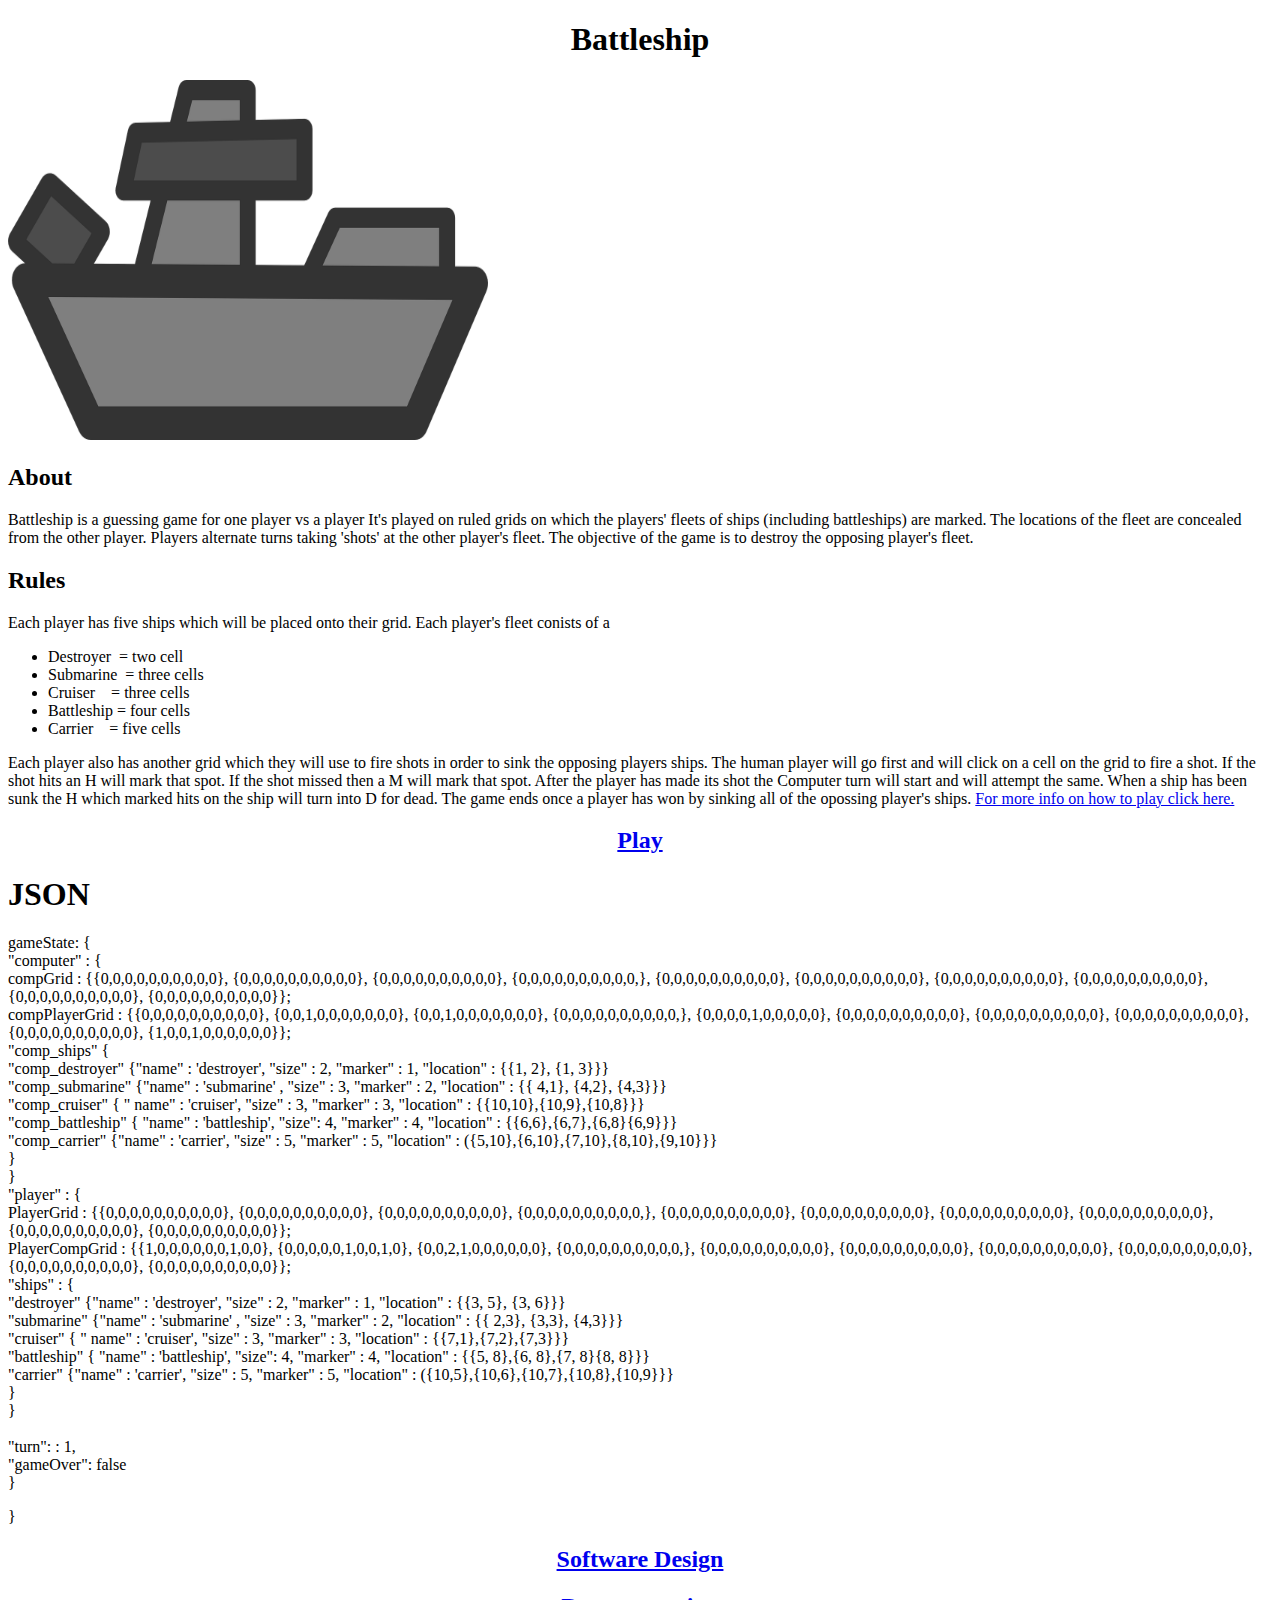
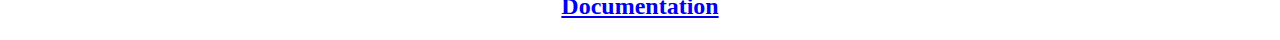
<file: index.html>
<!DOCTYPE html>
<html>

<head>
<script src="js/ajax.js"></script>
<link rel="cs/stylesheet" type="text/css" href="stylesheet.css">
<title>Battleship</title>
</head>

<body>
<center><h1>Battleship</h1></center>
<img class="imagec" src="img/battleship-27642_1280.png" alt="Battleship" height="360" width="480">

<h2>About</h2>
<p> Battleship is a guessing game for one player vs a player It's played on ruled grids on which the players' fleets of ships (including battleships) are marked. The locations of the fleet are concealed from the other player. Players alternate turns taking 'shots' at the other player's fleet. The objective of the game is to destroy the opposing player's fleet.

<h2>Rules</h2>
<p>Each player has five ships which will be placed onto their grid. 
Each player's fleet conists of a 
<ul>
	<li>Destroyer &nbsp= two cell
	<li>Submarine &nbsp= three cells
	<li>Cruiser &nbsp&nbsp&nbsp= three cells
	<li>Battleship = four cells
	<li>Carrier &nbsp&nbsp&nbsp= five cells
</ul>
<p>Each player also has another grid which they will use to fire shots in order to sink the opposing players ships. The human player will go first and will click on a cell on the grid to fire a shot. If the shot hits an H will mark that spot. If the shot missed then a M will mark that spot. After the player has made its shot the Computer turn will start and will attempt the same. When a ship has been sunk the H which marked hits on the ship will turn into D for dead. The game ends once a player has won by sinking all of the opossing player's ships.
<a href="http://howdoyouplayit.com/battleship-board-game-rules-play" target="_blank">For more info on how to play click here.</a> </p>
<!--
<center>Name: <input type="text" id="name2Txt" />
Password: <input type="password" id="pass2Txt"/><br>
<button id="loadBtn" onclick="LoadSyncPost()">Log in</button>
<div id="data4Div">
Message will show here
-->
<center><h2><a href="gamegrid.html" target="_blank">Play</a></h2></center>
</div></center>
<h1>JSON</h1>
<p>gameState: {<br /> "computer" : {<br /> compGrid : {{0,0,0,0,0,0,0,0,0,0}, {0,0,0,0,0,0,0,0,0,0}, {0,0,0,0,0,0,0,0,0,0}, {0,0,0,0,0,0,0,0,0,0,}, {0,0,0,0,0,0,0,0,0,0}, {0,0,0,0,0,0,0,0,0,0}, {0,0,0,0,0,0,0,0,0,0}, {0,0,0,0,0,0,0,0,0,0}, {0,0,0,0,0,0,0,0,0,0}, {0,0,0,0,0,0,0,0,0,0}};<br /> compPlayerGrid : {{0,0,0,0,0,0,0,0,0,0}, {0,0,1,0,0,0,0,0,0,0}, {0,0,1,0,0,0,0,0,0,0}, {0,0,0,0,0,0,0,0,0,0,}, {0,0,0,0,1,0,0,0,0,0}, {0,0,0,0,0,0,0,0,0,0}, {0,0,0,0,0,0,0,0,0,0}, {0,0,0,0,0,0,0,0,0,0}, {0,0,0,0,0,0,0,0,0,0}, {1,0,0,1,0,0,0,0,0,0}};<br /> "comp_ships" {<br /> "comp_destroyer" {"name" : 'destroyer', "size" : 2, "marker" : 1, "location" : {{1, 2}, {1, 3}}}<br /> "comp_submarine" {"name" : 'submarine' , "size" : 3, "marker" : 2, "location" : {{ 4,1}, {4,2}, {4,3}}}<br /> "comp_cruiser" { " name" : 'cruiser', "size" : 3, "marker" : 3, "location" : {{10,10},{10,9},{10,8}}}<br /> "comp_battleship" { "name" : 'battleship', "size": 4, "marker" : 4, "location" : {{6,6},{6,7},{6,8}{6,9}}}<br /> "comp_carrier" {"name" : 'carrier', "size" : 5, "marker" : 5, "location" : ({5,10},{6,10},{7,10},{8,10},{9,10}}}<br /> }<br /> }<br /> "player" : {<br /> PlayerGrid : {{0,0,0,0,0,0,0,0,0,0}, {0,0,0,0,0,0,0,0,0,0}, {0,0,0,0,0,0,0,0,0,0}, {0,0,0,0,0,0,0,0,0,0,}, {0,0,0,0,0,0,0,0,0,0}, {0,0,0,0,0,0,0,0,0,0}, {0,0,0,0,0,0,0,0,0,0}, {0,0,0,0,0,0,0,0,0,0}, {0,0,0,0,0,0,0,0,0,0}, {0,0,0,0,0,0,0,0,0,0}};<br /> PlayerCompGrid : {{1,0,0,0,0,0,0,1,0,0}, {0,0,0,0,0,1,0,0,1,0}, {0,0,2,1,0,0,0,0,0,0}, {0,0,0,0,0,0,0,0,0,0,}, {0,0,0,0,0,0,0,0,0,0}, {0,0,0,0,0,0,0,0,0,0}, {0,0,0,0,0,0,0,0,0,0}, {0,0,0,0,0,0,0,0,0,0}, {0,0,0,0,0,0,0,0,0,0}, {0,0,0,0,0,0,0,0,0,0}};<br /> "ships" : {<br /> "destroyer" {"name" : 'destroyer', "size" : 2, "marker" : 1, "location" : {{3, 5}, {3, 6}}}<br /> "submarine" {"name" : 'submarine' , "size" : 3, "marker" : 2, "location" : {{ 2,3}, {3,3}, {4,3}}}<br /> "cruiser" { " name" : 'cruiser', "size" : 3, "marker" : 3, "location" : {{7,1},{7,2},{7,3}}}<br /> "battleship" { "name" : 'battleship', "size": 4, "marker" : 4, "location" : {{5, 8},{6, 8},{7, 8}{8, 8}}}<br /> "carrier" {"name" : 'carrier', "size" : 5, "marker" : 5, "location" : ({10,5},{10,6},{10,7},{10,8},{10,9}}}<br /> }<br /> }<br /> <br /> "turn": : 1,<br /> "gameOver": false<br />}</p>
<p>}</p>

<center><h2><a href="SoftwareDesign.html" target="_blank">Software Design</a></h2></center>
<center><h2><a href="documentation.html" target="_blank">Documentation</a></h2></center>

</body>

</html>
</file>
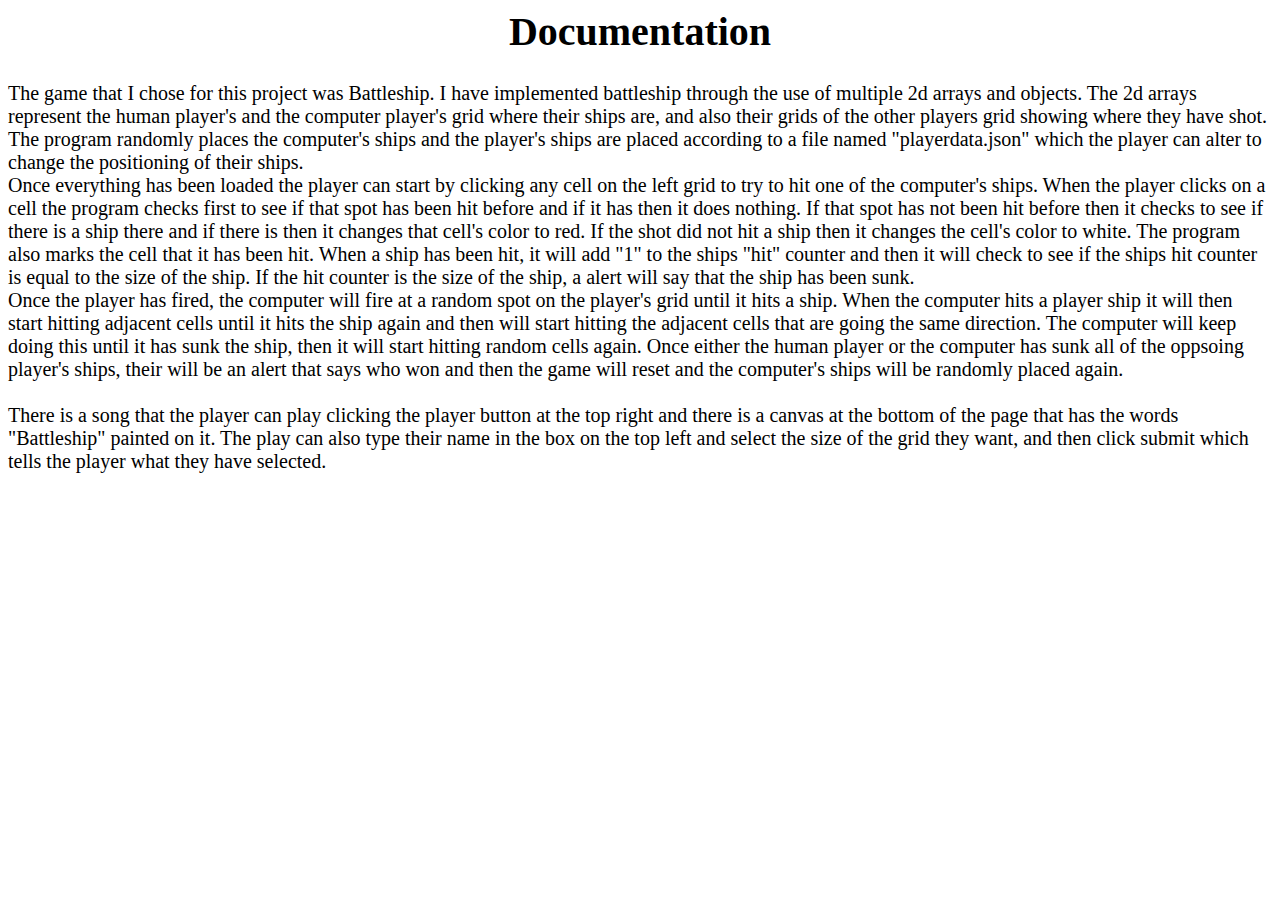
<file: documentation.html>
<html>
<head>
<style>
body {
	
	font-size: 20px;
}
</style>
<title>Documentation</title>
</head>
<body>
<h1><center>Documentation</center></h1>
The game that I chose for this project was Battleship. I have implemented battleship through the use of multiple 2d arrays and objects. The 2d arrays
represent the human player's and the computer player's grid where their ships are, and also their grids of the other players grid showing where they have shot.
The program randomly places the computer's ships and the player's ships are placed according to a file named "playerdata.json" which the player can alter to change
the positioning of their ships. <br>
Once everything has been loaded the player can start by clicking any cell on the left grid to try to hit one of the computer's ships. When the player clicks on a cell 
the program checks first to see if that spot has been hit before and if it has then it does nothing. If that spot has not been hit before then it checks to see if there is a 
ship there and if there is then it changes that cell's color to red. If the shot did not hit a ship then it changes the cell's color to white. The program also marks the cell that
it has been hit. When a ship has been hit, it will add "1" to the ships "hit" counter and then it will check to see if the ships hit counter is equal to the size of the ship. If the 
hit counter is the size of the ship, a alert will say that the ship has been sunk. <br>
Once the player has fired, the computer will fire at a random spot on the player's grid until it hits a ship. When the computer hits a player ship it will then start hitting adjacent cells until 
it hits the ship again and then will start hitting the adjacent cells that are going the same direction. The computer will keep doing this until it has sunk the ship, 
then it will start hitting random cells again. Once either the human player or the computer has sunk all of the oppsoing player's ships, their will be an alert 
that says who won and then the game will reset and the computer's ships will be randomly placed again. <br><br>
There is a song that the player can play clicking the player button at the top right and there is a canvas at the bottom of the page that has the words "Battleship"
painted on it. The play can also type their name in the box on the top left and select the size of the grid they want, and then click submit which tells the player what they have 
selected.

</body>
</html>
</file>
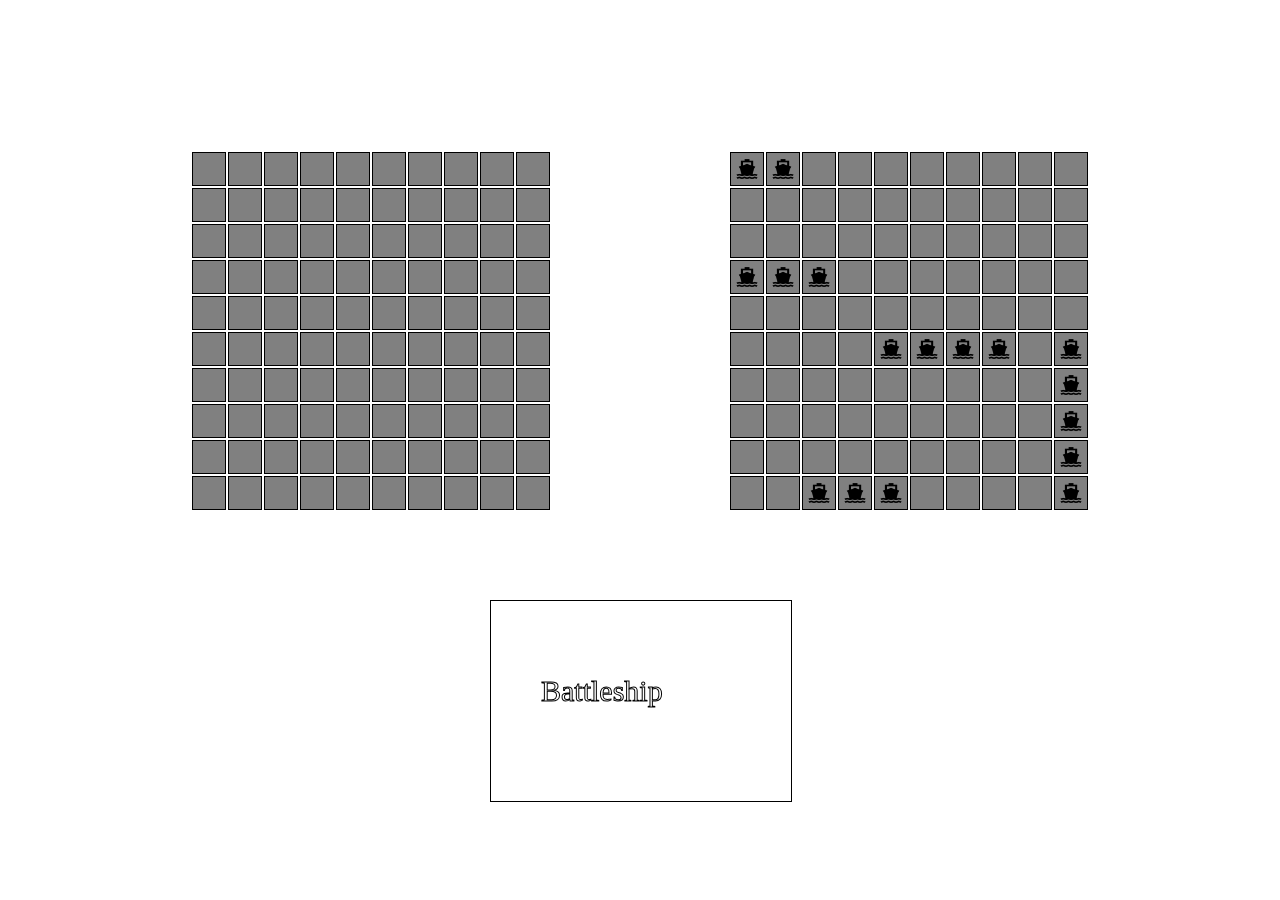
<file: gamegrid.html>
<!DOCTYPE html>
<html>

<head>

<style>
td
{
	width: 30px;
	height: 30px;
	background-color: grey;
	border-style: solid;
	border-width: 1px;

}

td:hover {
	background-color: #d3d3d3;
}

table
{
	margin-left: auto;
	margin-right: auto;
	margin-top: 50px;
	table-layout: fixed;

}

img
{
	display:block; 
	width:100%; 
	height:auto;
}

.hit
{
	background-color: red;
}

.miss
{
	background-color: white;
}


#wrap {
	margin-top: 100px;
	margin-left: auto;
	margin-right: auto;
	width: 900px;
}

#gameGridDiv2 {
	float: right;

}

#gameGridDiv {
	float: left;

}

#missleDiv {
	position: relative; 
	top: 0; 
	left: 0; 
	height: 65;
}


#missleImg {
	position: absolute; 
	top: 0; 
	right: 0;
	height: 50px;
	width: 150px;
	margin-top: 50px;

}

#Canvas {
	position:absolute;
    width:300px;
    height:300px;
    bottom:0px;
    right:25%;
    left:50%;
    margin-left:-150px;
}


</style>

<script src="js/genGrid.js"></script>
<script src="js/model.js"></script>

</head>

<body onload="showGrid(); showLoginInfo()">
<!-- <audio controls>
	<source src ="song.mp3" type="audio/mpeg">
</audio>
<div id="missleDiv">
<button onclick="startMove()" >Submit</button>
<input id="nameTxt" type="text" value="Type Name"></input>
<select id="selectDiv">
	<option value="10x10">10x10</option>
	<option value="20x20">20x20</option>	
</select>
</div> -->



<div id="wrap">
	<div id="gameGridDiv">This should be overwritten</div>
	<div id="gameGridDiv2">This also should not be shown</div>
</div>

<h2 id="cord"> </h2>

<div id="Canvas">
<canvas id="myCanvas" width="300" height="200" style="border:1px solid #000000;"> </canvas>
</div>

</body>


</html>
</file>
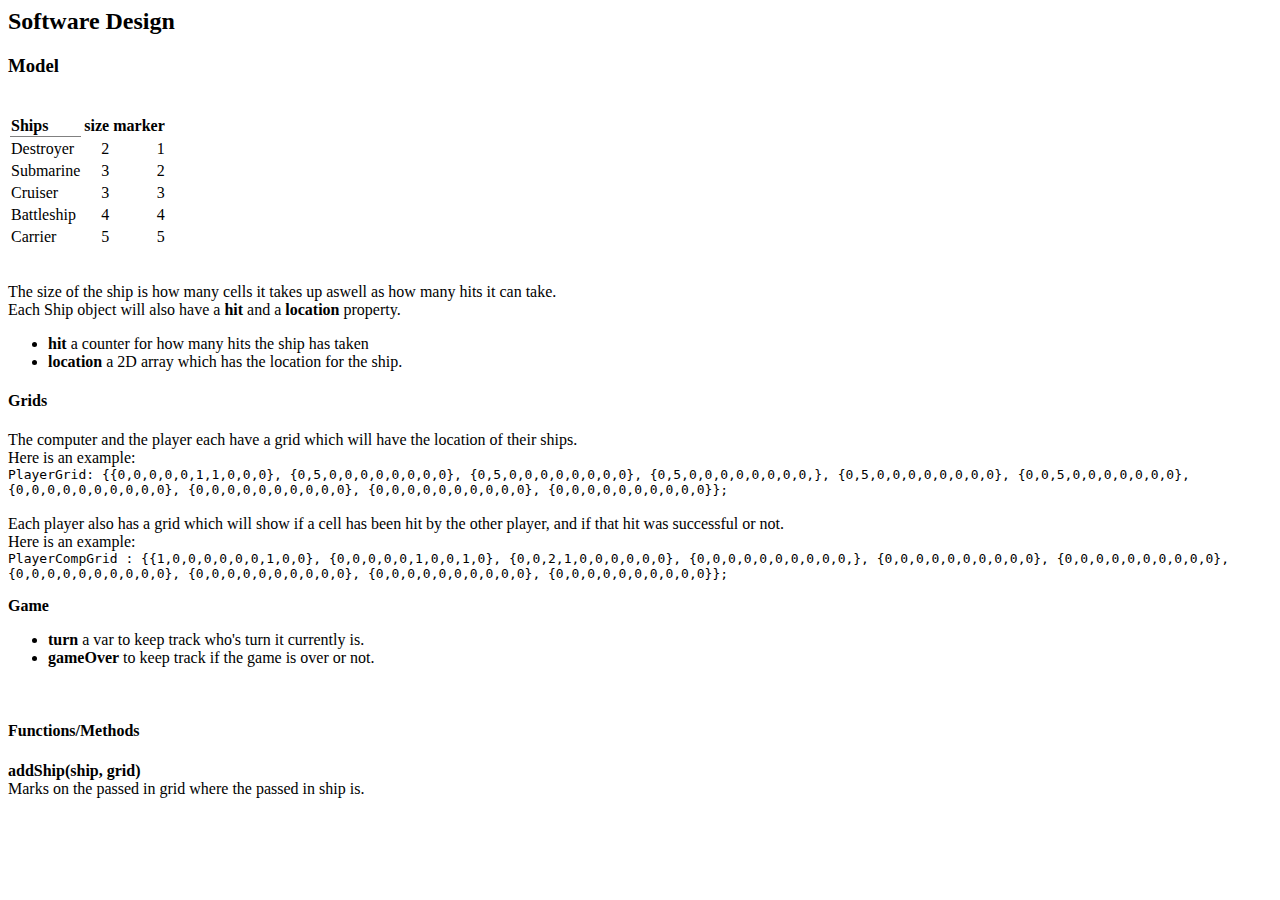
<file: SoftwareDesign.html>
<html> 
<head>
<style>

.num {
	text-align: right;
}


</style>
</head>

<body>
<h2>Software Design</h2>
<h3>Model</h3>

<table>
<tr><td style="border-bottom: thin solid gray"><b>Ships</b></td><td><b>size</b></td><td><b>marker</b></td><br>
<tr><td>Destroyer</td><td class="num">2</td><td class="num"> 1</td></tr>
<tr><td>Submarine</td><td class="num">3</td><td class="num"> 2</td></tr>
<tr><td>Cruiser</td><td class="num">3</td><td class="num"> 3</td></tr>
<tr><td>Battleship</td><td class="num">4</td><td class="num"> 4</td></tr>
<tr><td>Carrier</td><td class="num">5</td><td class="num"> 5</td></tr>
</table>
<br>

<p>
The size of the ship is how many cells it takes up aswell as how many hits it can take. <br>
Each Ship object will also have a <b>hit</b> and a <b> location </b> property.
<br>
<ul><li>
<b>hit</b> a counter for how many hits the ship has taken
</li><li>
<b>location</b> a 2D array which has the location for the ship. 
</li></ul>
</p>

<h4>Grids</h3>

<p>
The computer and the player each have a grid which will have the location of their ships.<br>
Here is an example: <br>
<tt>PlayerGrid: {{0,0,0,0,0,1,1,0,0,0}, {0,5,0,0,0,0,0,0,0,0}, {0,5,0,0,0,0,0,0,0,0}, {0,5,0,0,0,0,0,0,0,0,}, {0,5,0,0,0,0,0,0,0,0}, {0,0,5,0,0,0,0,0,0,0}, {0,0,0,0,0,0,0,0,0,0}, {0,0,0,0,0,0,0,0,0,0}, {0,0,0,0,0,0,0,0,0,0}, {0,0,0,0,0,0,0,0,0,0}};</tt>
<br> 
<br>
Each player also has a grid which will show if a cell has been hit by the other player, and if that hit was successful or not. <br>
Here is an example:<br>
<tt>PlayerCompGrid : {{1,0,0,0,0,0,0,1,0,0}, {0,0,0,0,0,1,0,0,1,0}, {0,0,2,1,0,0,0,0,0,0}, {0,0,0,0,0,0,0,0,0,0,}, {0,0,0,0,0,0,0,0,0,0}, {0,0,0,0,0,0,0,0,0,0}, {0,0,0,0,0,0,0,0,0,0}, {0,0,0,0,0,0,0,0,0,0}, {0,0,0,0,0,0,0,0,0,0}, {0,0,0,0,0,0,0,0,0,0}};</tt>
</p>

<p>
<b>Game</b><br>
<ul><li>
<b>turn</b> a var to keep track who's turn it currently is.
</li><li>
<b>gameOver</b> to keep track if the game is over or not.
</li></ul>
</p>
<br>


<h4>Functions/Methods</h4>

<p>
<b>addShip(ship, grid)</b><br>
Marks on the passed in grid where the passed in ship is. 
</p>




</body>

</html>
</file>
